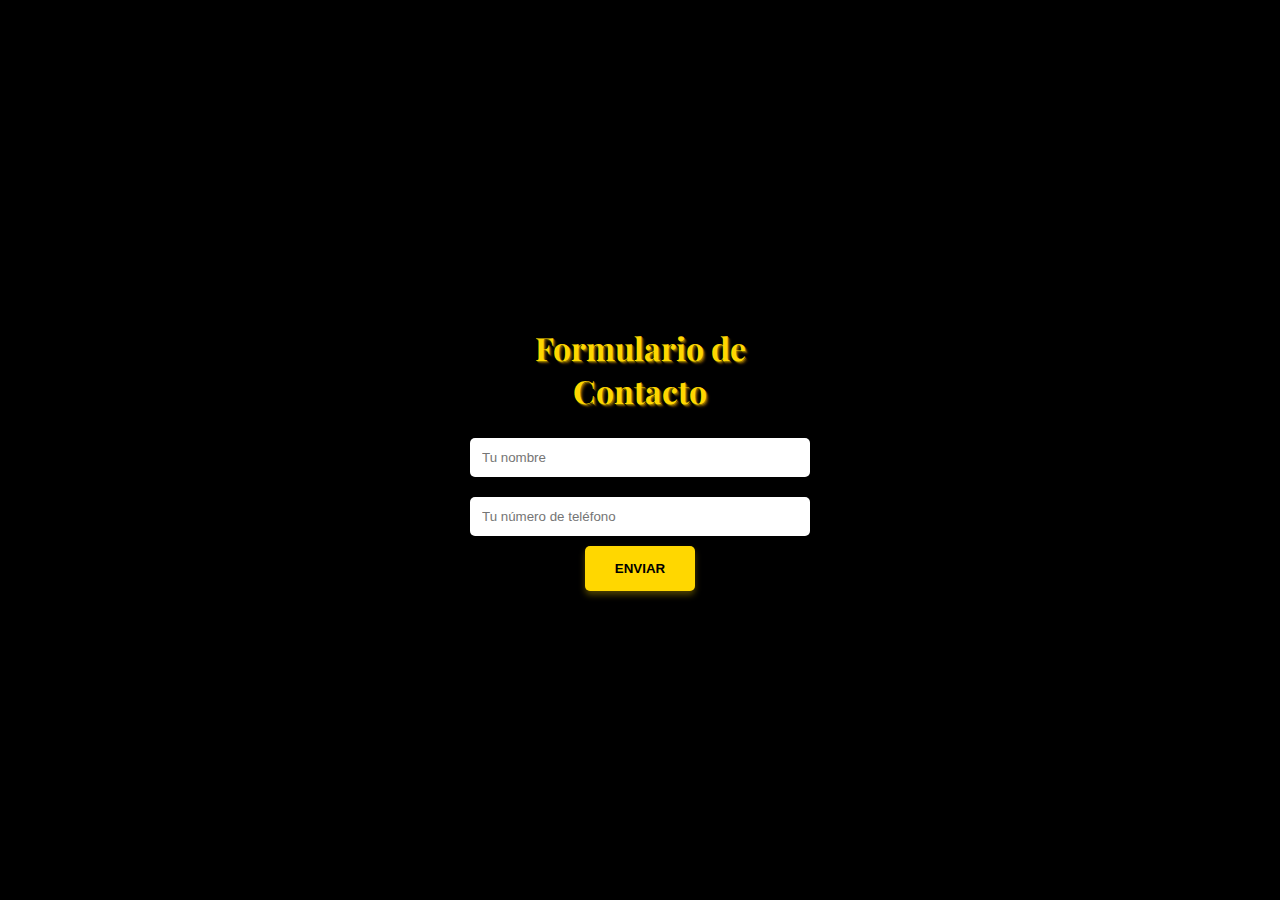
<file: formulario.html>
<!DOCTYPE html>
<html lang="es">
<head>
  <meta charset="UTF-8">
  <meta name="viewport" content="width=device-width, initial-scale=1.0">
  <title>Formulario</title>
  <link rel="stylesheet" href="styles.css">
</head>
<body class="formulario-body">
  <div class="formulario-container">
    <h1 class="formulario-titulo">Formulario de Contacto</h1>
    <form action="gracias.html" method="POST">
      <input type="text" name="nombre" placeholder="Tu nombre" required>
      <input type="tel" name="telefono" placeholder="Tu número de teléfono" required>
      <button type="submit">Enviar</button>
    </form>
  </div>
</body>
</html>
</file>
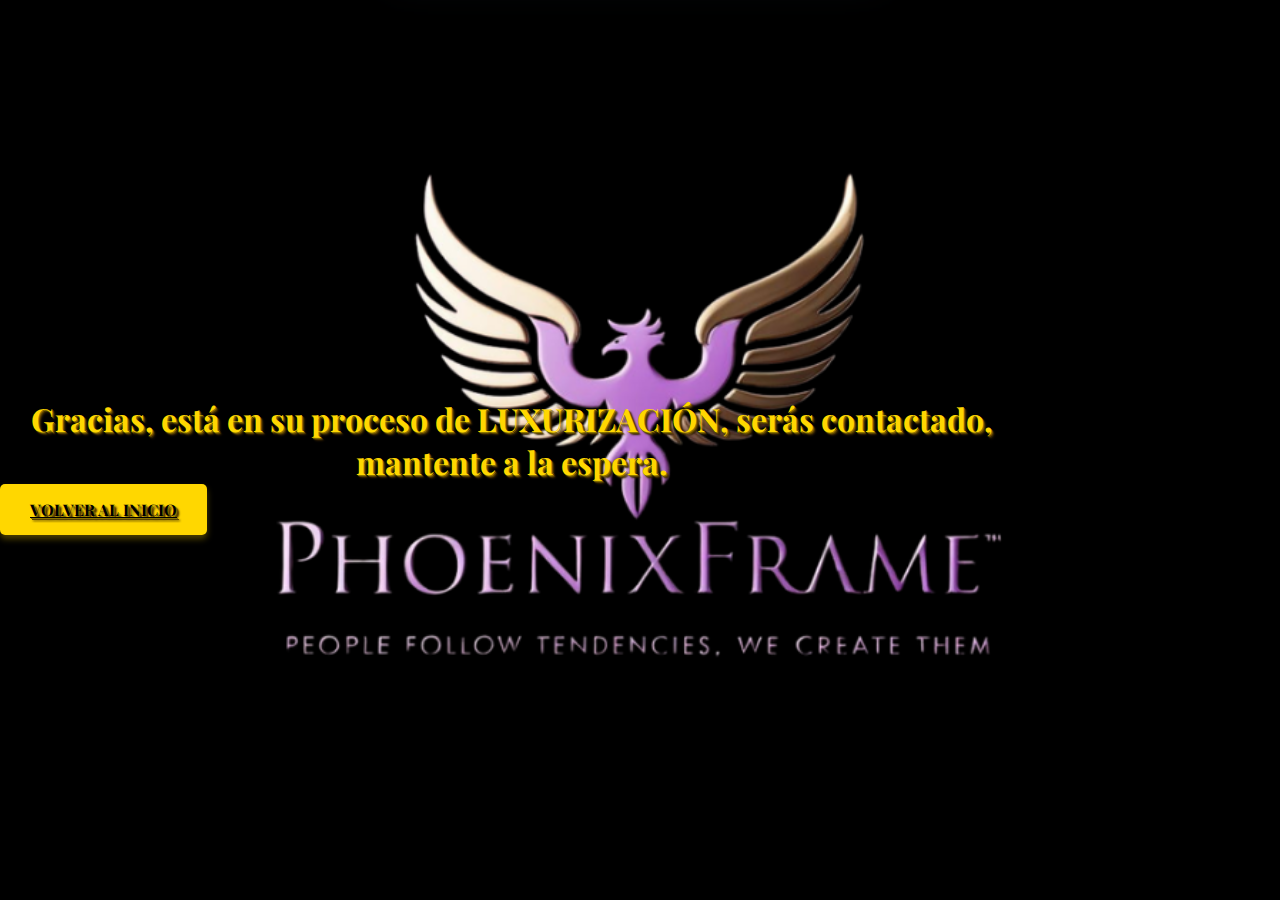
<file: gracias.html>
<!DOCTYPE html>
<html lang="es">
<head>
  <meta charset="UTF-8" />
  <meta name="viewport" content="width=device-width, initial-scale=1.0" />
  <title>Gracias</title>
  <link rel="stylesheet" href="styles.css" />
</head>
<body class="gracias-page">
  <div class="gracias-box">
    <h1>Gracias, está en su proceso de LUXURIZACIÓN, serás contactado, mantente a la espera.</h1>
    <a href="index.html" class="btn">Volver al inicio</a>
  </div>
</body>
</html>
</file>
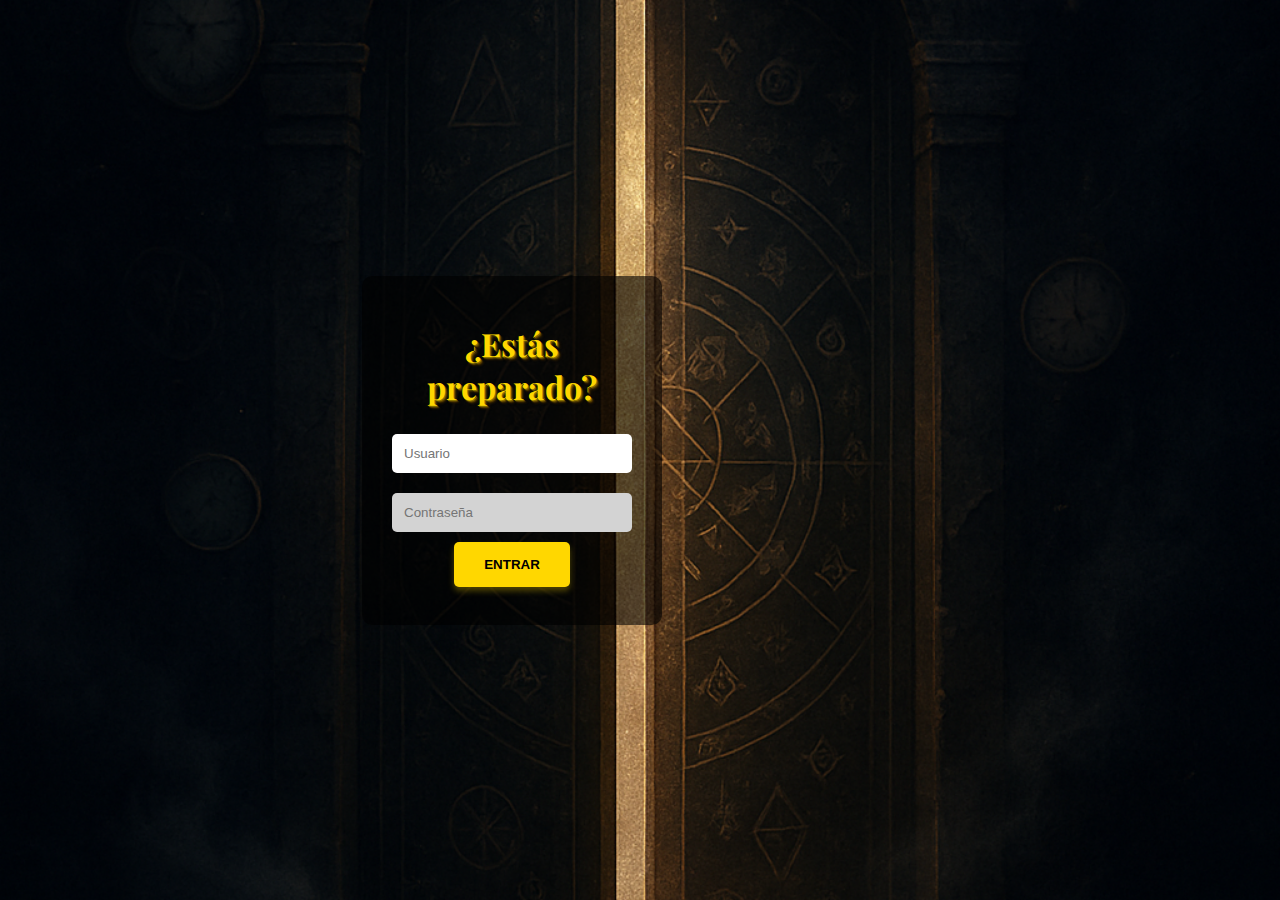
<file: login.html>
<!DOCTYPE html>
<html lang="es">
<head>
  <meta charset="UTF-8" />
  <meta name="viewport" content="width=device-width, initial-scale=1.0"/>
  <title>Login</title>
  <link rel="stylesheet" href="styles.css" />
</head>
<body class="login-page">
  <div class="login-container">
    <h1>¿Estás preparado?</h1>
    <form id="loginForm">
      <input type="text" id="username" placeholder="Usuario" required />
      <input type="password" id="password" placeholder="Contraseña" required />
      <button type="submit">Entrar</button>
      <p id="error" class="error-message"></p>
    </form>
  </div>

  <script>
    document.getElementById("loginForm").addEventListener("submit", function(e) {
      e.preventDefault();
      const user = document.getElementById("username").value;
      const pass = document.getElementById("password").value;
      if (user === "amin" && pass === "phoenixframe") {
        window.location.href = "index.html";
      } else {
        document.getElementById("error").textContent = "Usuario o contraseña incorrectos.";
      }
    });
  </script>
</body>
</html>
</file>
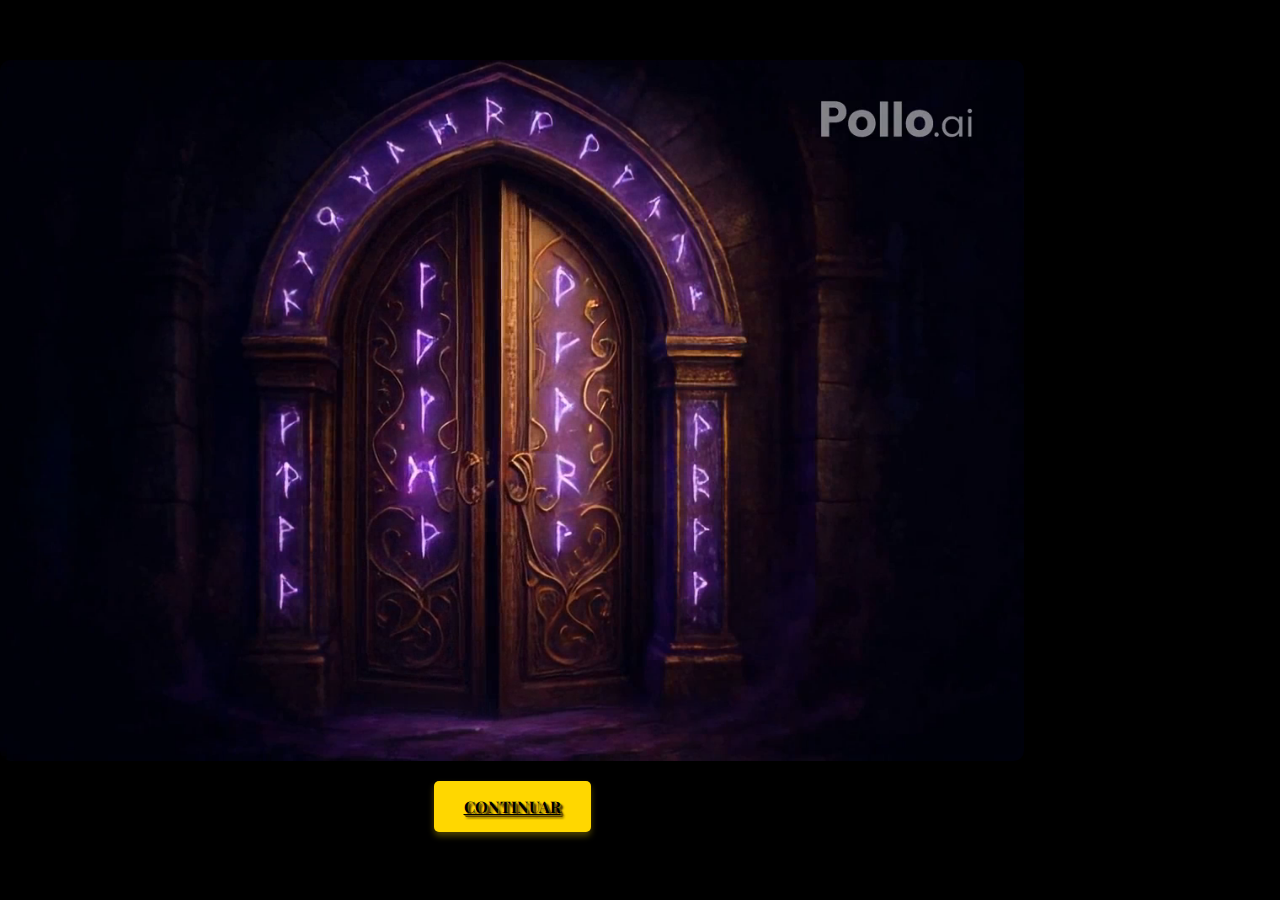
<file: video.html>
<!DOCTYPE html>
<html lang="es">
<head>
  <meta charset="UTF-8" />
  <meta name="viewport" content="width=device-width, initial-scale=1.0" />
  <title>Video Intro</title>
  <link rel="stylesheet" href="styles.css" />
</head>
<body class="video-page">
  <video autoplay muted playsinline class="fullscreen-video">
    <source src="assets/video.mp4" type="video/mp4">
    Tu navegador no soporta el video.
  </video>
  <a href="formulario.html" class="btn video-btn">CONTINUAR</a>
</body>
</html>
</file>
<file: styles.css>
/* styles.css */

@import url('https://fonts.googleapis.com/css2?family=Playfair+Display:wght@500;700&display=swap');

/* GENERALES */
* {
  box-sizing: border-box;
}

body {
  margin: 0;
  font-family: 'Playfair Display', serif;
  background-color: #000;
  color: #FFD700;
  overflow: hidden;
  display: flex;
  flex-direction: column;
  justify-content: center;
  align-items: center;
  height: 100vh;
  width: 100vw;
}

h1, h2, h3, p, label, a {
  color: #FFD700;
  text-shadow:
    1px 1px 0 #8B7500,
    2px 2px 1px #5C4500,
    3px 3px 2px #2F1D00;
  font-weight: 700;
  margin: 0.5em 0;
  text-align: center;
}

.btn, button {
  background-color: #FFD700;
  color: #000;
  padding: 15px 30px;
  text-transform: uppercase;
  border: none;
  border-radius: 5px;
  cursor: pointer;
  font-weight: bold;
  transition: transform 0.2s ease, background-color 0.3s ease;
  box-shadow: 0 4px 6px rgba(255, 215, 0, 0.3);
}

.btn:hover, button:hover {
  background-color: #FFC300;
  transform: scale(1.05);
}

/* LOGIN */
.login-page {
  background-image: url('assets/images/Captupap.png');
  background-size: cover;
  background-position: center;
  background-attachment: fixed;
  width: 100vw;
  height: 100vh;
  max-width: 1024px;
  max-height: 1536px;
  display: flex;
  justify-content: center;
  align-items: center;
}

.login-container {
  background: rgba(0, 0, 0, 0.6);
  padding: 30px;
  border-radius: 10px;
  width: 300px;
  text-align: center;
}

input[type="text"],
input[type="password"] {
  width: 100%;
  padding: 12px;
  margin: 10px 0;
  border: none;
  border-radius: 5px;
  background-color: #d3d3d3;
  color: #333;
}

/* INDEX */
.index-page {
  background-image: url('assets/images/intro.png');
  background-size: cover;
  background-position: center;
  background-attachment: fixed;
  width: 100vw;
  height: 100vh;
  max-width: 1024px;
  max-height: 1536px;
  display: flex;
  justify-content: center;
  align-items: center;
  text-align: center;
}

.index-page h1 {
  font-size: 3rem;
  line-height: 1.3;
}

/* VIDEO */
.video-page {
  background-color: #000;
  width: 100vw;
  height: 100vh;
  max-width: 1024px;
  max-height: 1536px;
  display: flex;
  justify-content: center;
  align-items: center;
  flex-direction: column;
}

.fullscreen-video {
  width: 100%;
  height: auto;
  max-height: 80vh;
  border-radius: 10px;
}

.video-btn {
  margin-top: 20px;
}

/* FORMULARIO */
.formulario-page {
  background-image: url('assets/images/Captupap2.png');
  background-size: cover;
  background-position: center;
  background-attachment: fixed;
  width: 100vw;
  height: 100vh;
  max-width: 1024px;
  max-height: 1536px;
  display: flex;
  justify-content: center;
  align-items: center;
}

.formulario-container {
  background: rgba(0, 0, 0, 0.6);
  padding: 30px;
  border-radius: 10px;
  width: 400px;
  text-align: center;
}

input[type="text"],
input[type="email"],
input[type="tel"],
textarea {
  width: 100%;
  padding: 12px;
  margin: 10px 0;
  border: none;
  border-radius: 5px;
  background-color: #fff;
  color: #000;
}

/* GRACIAS */
.gracias-page {
  background-image: url('assets/images/Capturap.PNG');
  background-size: cover;
  background-position: center;
  background-attachment: fixed;
  width: 100vw;
  height: 100vh;
  max-width: 1024px;
  max-height: 1536px;
  display: flex;
  justify-content: center;
  align-items: center;
}

.gracias-container {
  background: rgba(0, 0, 0, 0.6);
  padding: 30px;
  border-radius: 10px;
  width: 60%;
  text-align: center;
}

.gracias-container h1 {
  margin-bottom: 20px;
}

/* RESPONSIVE */
@media screen and (max-width: 768px) {
  .formulario-container,
  .login-container {
    width: 90%;
  }

  h1 {
    font-size: 2rem;
  }

  .btn, button {
    padding: 12px 24px;
  }
}
</file>
